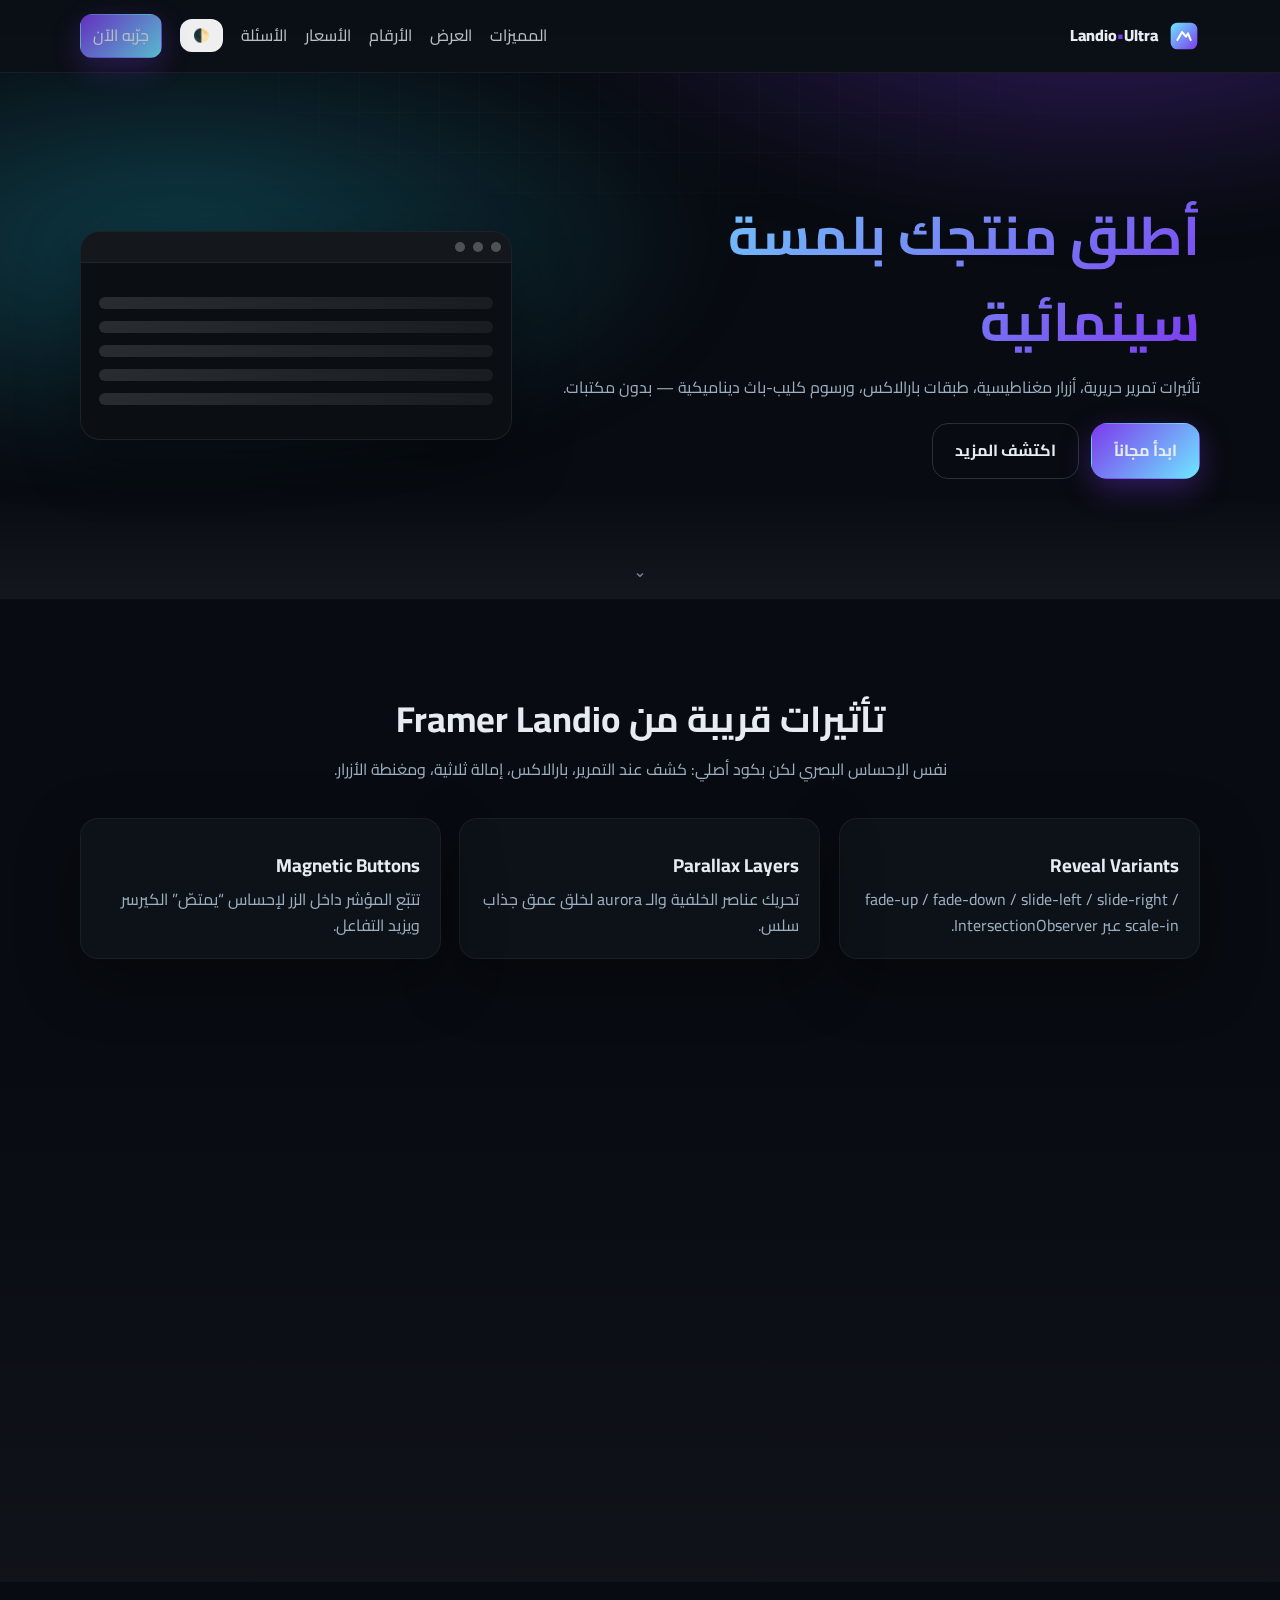
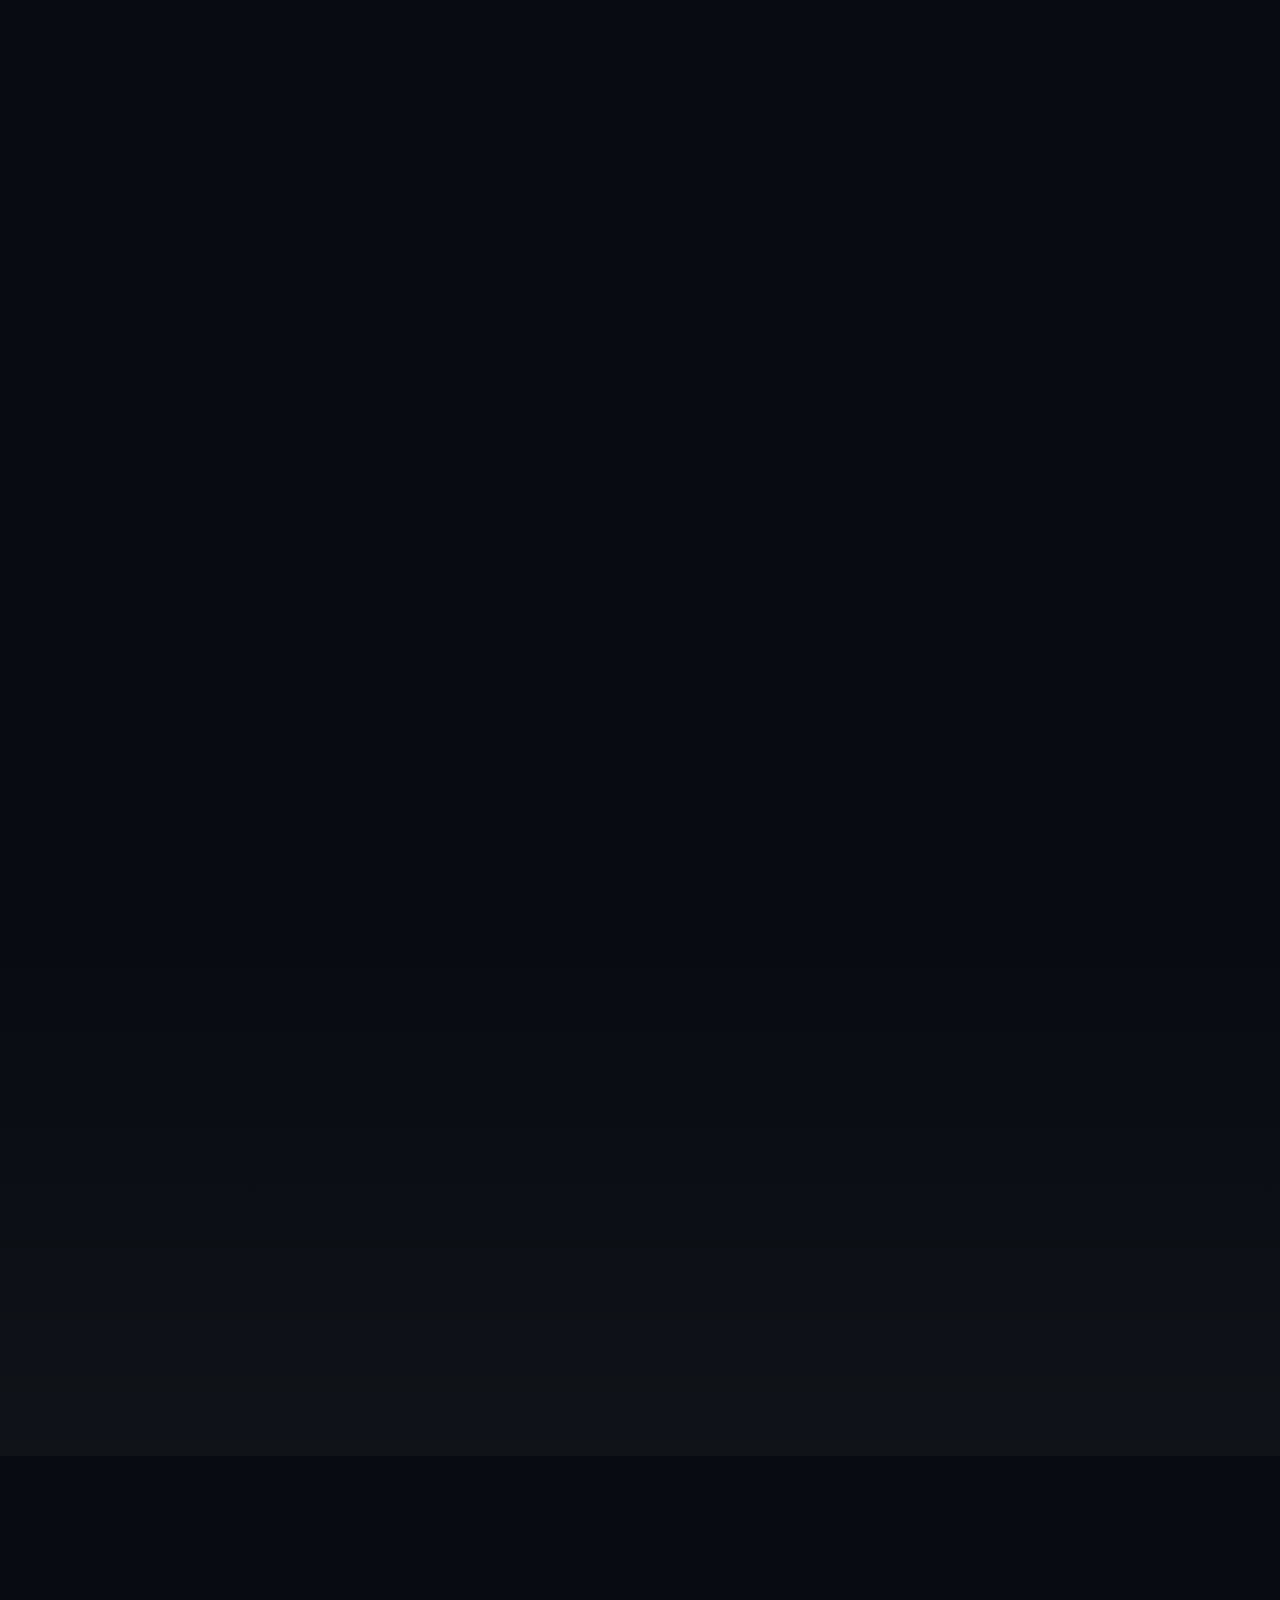
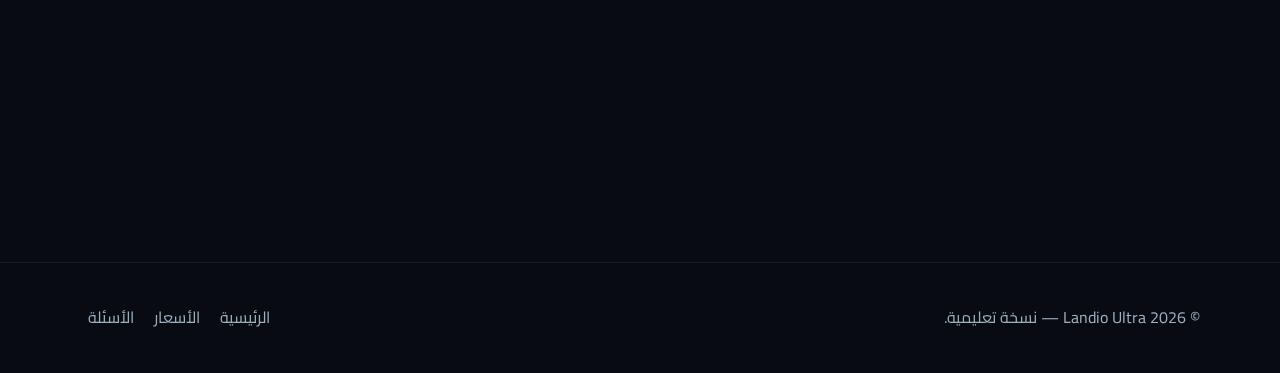
<file: index.html>
<!DOCTYPE html>
<html lang="ar" dir="rtl">
<head>
  <meta charset="UTF-8" />
  <meta name="viewport" content="width=device-width, initial-scale=1.0"/>
  <title>Landio Ultra — نسخة تعليمية مستوحاة</title>
  <meta name="description" content="نسخة تعليمية مستوحاة من Landio بنفس روح التأثيرات دون نسخ المحتوى/الأصول.">
  <link rel="preconnect" href="https://fonts.googleapis.com">
  <link rel="preconnect" href="https://fonts.gstatic.com" crossorigin>
  <link href="https://fonts.googleapis.com/css2?family=Cairo:wght@300;400;600;800&display=swap" rel="stylesheet">
  <link rel="stylesheet" href="css/styles.css" />
</head>
<body>
  <!-- Scroll progress -->
  <div id="progress"></div>

  <!-- ========== NAVBAR ========== -->
  <header class="navbar" id="top" data-reveal="fade-down">
    <div class="container nav-inner">
      <a class="brand" href="#hero" aria-label="الرئيسية">
        <svg class="logo" viewBox="0 0 48 48" aria-hidden="true">
          <defs>
            <linearGradient id="g1" x1="0" x2="1" y1="0" y2="1">
              <stop offset="0" stop-color="var(--c1)" />
              <stop offset="1" stop-color="var(--c2)" />
            </linearGradient>
          </defs>
          <rect x="4" y="4" width="40" height="40" rx="10" fill="url(#g1)"/>
          <path d="M14 30l7-12 6 7 3-5 4 10" stroke="white" stroke-width="3" fill="none" stroke-linecap="round" stroke-linejoin="round"/>
        </svg>
        <span>Landio<span class="dot">•</span>Ultra</span>
      </a>
      <button class="mobile-toggle" aria-label="القائمة">☰</button>
      <nav class="links">
        <a href="#features">المميزات</a>
        <a href="#showcase">العرض</a>
        <a href="#stats">الأرقام</a>
        <a href="#pricing">الأسعار</a>
        <a href="#faq">الأسئلة</a>
        <button class="btn sm theme-switch" aria-label="تبديل الثيم">🌓</button>
        <a href="#cta" class="btn sm primary magnetic">جرّبه الآن</a>
      </nav>
    </div>
  </header>

  <!-- ========== HERO ========== -->
  <section id="hero" class="hero">
    <div class="aurora"></div>
    <div class="grid-bg"></div>
    <div class="container hero-inner">
      <div class="hero-copy">
        <h1 class="title gradient" data-reveal="fade-up">أطلق منتجك بلمسة سينمائية</h1>
        <p class="sub" data-reveal="fade-up" data-delay="100">
          تأثيرات تمرير حريرية، أزرار مغناطيسية، طبقات بارالاكس، ورسوم كليب-باث ديناميكية — بدون مكتبات.
        </p>
        <div class="hero-actions" data-reveal="fade-up" data-delay="200">
          <a href="#pricing" class="btn lg primary magnetic">ابدأ مجاناً</a>
          <a href="#features" class="btn lg ghost">اكتشف المزيد</a>
        </div>
      </div>
      <div class="hero-media" data-reveal="scale-in" data-delay="200">
        <div class="shell">
          <div class="statusbar"><span></span><span></span><span></span></div>
          <div class="canvas">
            <div class="row shimmer"></div>
            <div class="row"></div><div class="row"></div>
            <div class="row"></div><div class="row"></div>
          </div>
        </div>
      </div>
    </div>
    <a class="scroll-hint" href="#features" aria-label="مرر للأسفل">⌄</a>
    <div class="shape-clip" aria-hidden="true"></div>
  </section>

  <!-- ========== FEATURES ========== -->
  <section id="features" class="section">
    <div class="container">
      <header class="section-head" data-reveal="fade-up">
        <h2>تأثيرات قريبة من Framer Landio</h2>
        <p>نفس الإحساس البصري لكن بكود أصلي: كشف عند التمرير، بارالاكس، إمالة ثلاثية، ومغنطة الأزرار.</p>
      </header>
      <div class="grid cards">
        <article class="card tilt" data-reveal="slide-right">
          <h3>Reveal Variants</h3>
          <p>fade-up / fade-down / slide-left / slide-right / scale-in عبر IntersectionObserver.</p>
        </article>
        <article class="card tilt" data-reveal="slide-right" data-delay="100">
          <h3>Parallax Layers</h3>
          <p>تحريك عناصر الخلفية والـ aurora لخلق عمق جذاب سلس.</p>
        </article>
        <article class="card tilt" data-reveal="slide-right" data-delay="200">
          <h3>Magnetic Buttons</h3>
          <p>تتبّع المؤشر داخل الزر لإحساس “يمتصّ” الكيرسر ويزيد التفاعل.</p>
        </article>
      </div>
    </div>
  </section>

  <!-- ========== SHOWCASE (parallax tiles) ========== -->
  <section id="showcase" class="section alt">
    <div class="container">
      <header class="section-head" data-reveal="fade-up">
        <h2>عرض حي</h2>
        <p>بطاقات كبيرة تتحرك بشكل طفيف عند التمرير (Scroll/Parallax) لتعكس سلاسة التصميم.</p>
      </header>
      <div class="tiles">
        <div class="tile" data-depth="0.15" data-reveal="fade-up"></div>
        <div class="tile" data-depth="0.25" data-reveal="fade-up" data-delay="100"></div>
        <div class="tile" data-depth="0.35" data-reveal="fade-up" data-delay="200"></div>
      </div>
    </div>
  </section>

  <!-- ========== STATS ========== -->
  <section id="stats" class="section">
    <div class="container">
      <div class="stats" data-reveal="fade-up">
        <div class="stat"><span class="num" data-count="99">0</span><span class="unit">%</span><p>رضا</p></div>
        <div class="stat"><span class="num" data-count="420">0</span><span class="unit">ms</span><p>سرعة</p></div>
        <div class="stat"><span class="num" data-count="1800">0</span><span class="unit">+</span><p>تطبيقات</p></div>
        <div class="stat"><span class="num" data-count="24">0</span><span class="unit">/7</span><p>جاهزية</p></div>
      </div>
    </div>
  </section>

  <!-- ========== PRICING ========== -->
  <section id="pricing" class="section">
    <div class="container">
      <header class="section-head" data-reveal="fade-up">
        <h2>خطط واضحة</h2>
        <p>مجاني لتجربة التأثيرات، وترقيات عند الحاجة.</p>
      </header>
      <div class="pricing">
        <article class="price-card tilt" data-reveal="fade-up">
          <h3>مجاني</h3>
          <p class="price"><span>0</span>€</p>
          <ul>
            <li>التأثيرات الأساسية</li>
            <li>RTL/LTR</li>
            <li>بدون مكتبات</li>
          </ul>
          <a href="#cta" class="btn primary magnetic">جرّب</a>
        </article>
        <article class="price-card highlight tilt" data-reveal="fade-up" data-delay="120">
          <h3>احترافي</h3>
          <p class="price"><span>19</span>€</p>
          <ul>
            <li>تخصيص متقدم</li>
            <li>تحسين أداء</li>
            <li>مكوّنات إضافية</li>
          </ul>
          <a href="#cta" class="btn primary magnetic">ابدأ</a>
        </article>
        <article class="price-card tilt" data-reveal="fade-up" data-delay="240">
          <h3>مؤسسات</h3>
          <p class="price"><span>99</span>€</p>
          <ul>
            <li>SLA</li>
            <li>أولوية دعم</li>
            <li>خصائص خاصة</li>
          </ul>
          <a href="#cta" class="btn ghost">تواصل</a>
        </article>
      </div>
    </div>
  </section>

  <!-- ========== FAQ ========== -->
  <section id="faq" class="section alt">
    <div class="container">
      <header class="section-head" data-reveal="fade-up">
        <h2>أسئلة شائعة</h2>
        <p>أجوبة سريعة قبل الإطلاق.</p>
      </header>
      <details class="faq" data-reveal="fade-up">
        <summary>هل هذه نسخة طبق الأصل؟</summary>
        <p>هي نسخة تعليمية “مستوحاة” بنفس روح التأثيرات دون نسخ التصميم/النصوص/الأصول الأصلية.</p>
      </details>
      <details class="faq" data-reveal="fade-up" data-delay="100">
        <summary>هل يمكن تحويل الاتجاه إلى LTR؟</summary>
        <p>نعم، بتغيير قيمة <code>dir</code> في &lt;html&gt;.</p>
      </details>
      <details class="faq" data-reveal="fade-up" data-delay="200">
        <summary>هل أحتاج مكتبة أنيميشن؟</summary>
        <p>لا، كل شيء Vanilla باستخدام واجهات المتصفح الحديثة.</p>
      </details>
    </div>
  </section>

  <!-- ========== CTA ========== -->
  <section id="cta" class="section cta">
    <div class="container">
      <div class="cta-box" data-reveal="scale-in">
        <h3>جاهز للتجربة؟</h3>
        <p>انسخ القالب وابدأ اللعب بالتأثيرات فورًا.</p>
        <a href="#top" class="btn lg primary magnetic">إلى الأعلى</a>
      </div>
    </div>
  </section>

  <footer class="footer">
    <div class="container foot-inner">
      <p>© <span id="year"></span> Landio Ultra — نسخة تعليمية.</p>
      <div class="foot-links">
        <a href="#hero">الرئيسية</a>
        <a href="#pricing">الأسعار</a>
        <a href="#faq">الأسئلة</a>
      </div>
    </div>
  </footer>

  <script src="js/main.js"></script>
</body>
</html>
</file>
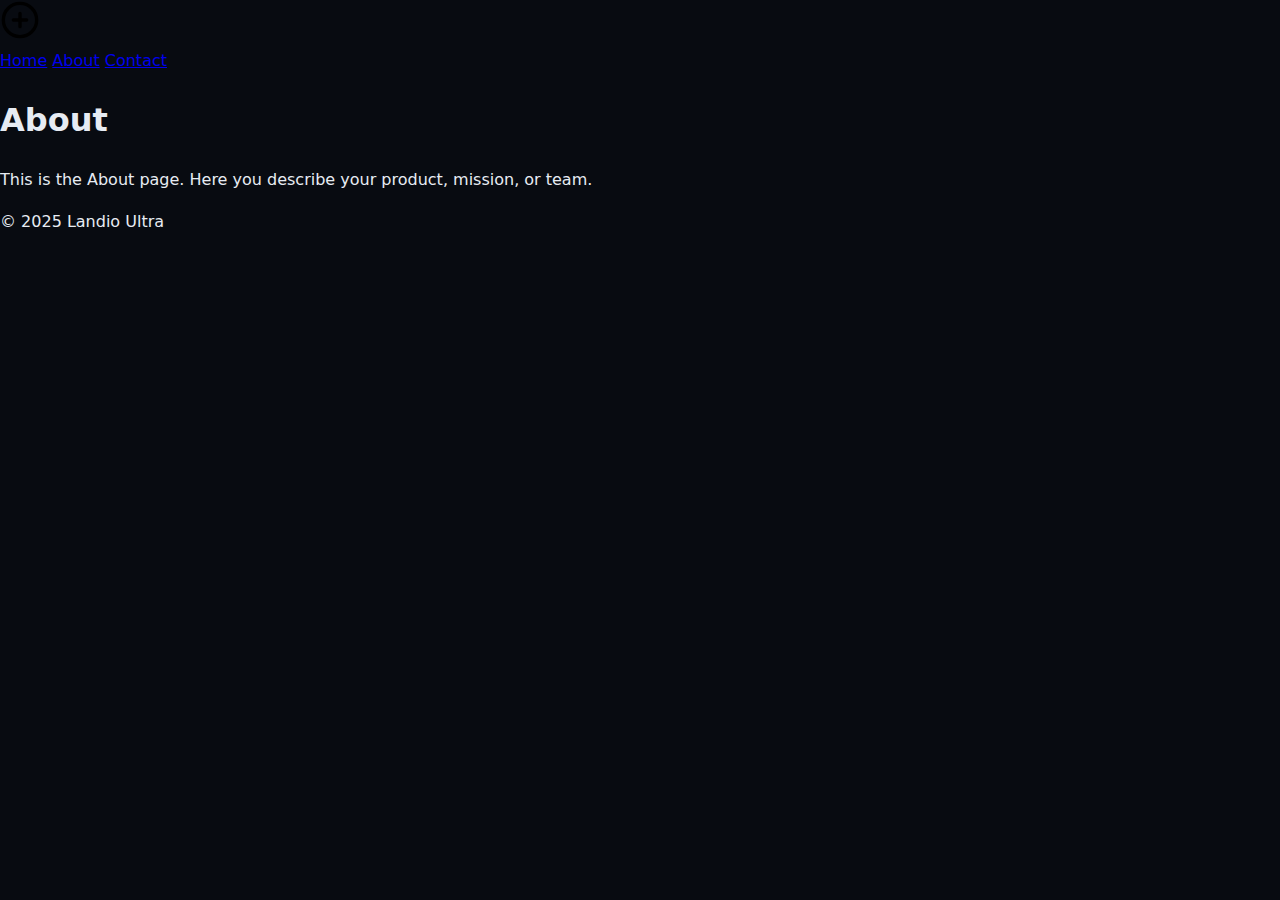
<file: about.html>
<!DOCTYPE html>
<html lang="en">
<head>
  <meta charset="UTF-8" />
  <meta name="viewport" content="width=device-width, initial-scale=1.0"/>
  <title>About - Landio Ultra</title>
  <link rel="stylesheet" href="css/styles.css">
</head>
<body>
  <header>
    <img src="assets/icons/logo.svg" alt="Logo" width="40">
    <nav>
      <a href="index.html">Home</a>
      <a href="about.html">About</a>
      <a href="contact.html">Contact</a>
    </nav>
  </header>

  <main>
    <h1>About</h1>
    <p>This is the About page. Here you describe your product, mission, or team.</p>
  </main>

  <footer>
    <p>© 2025 Landio Ultra</p>
  </footer>

  <script src="js/main.js"></script>
</body>
</html>
</file>
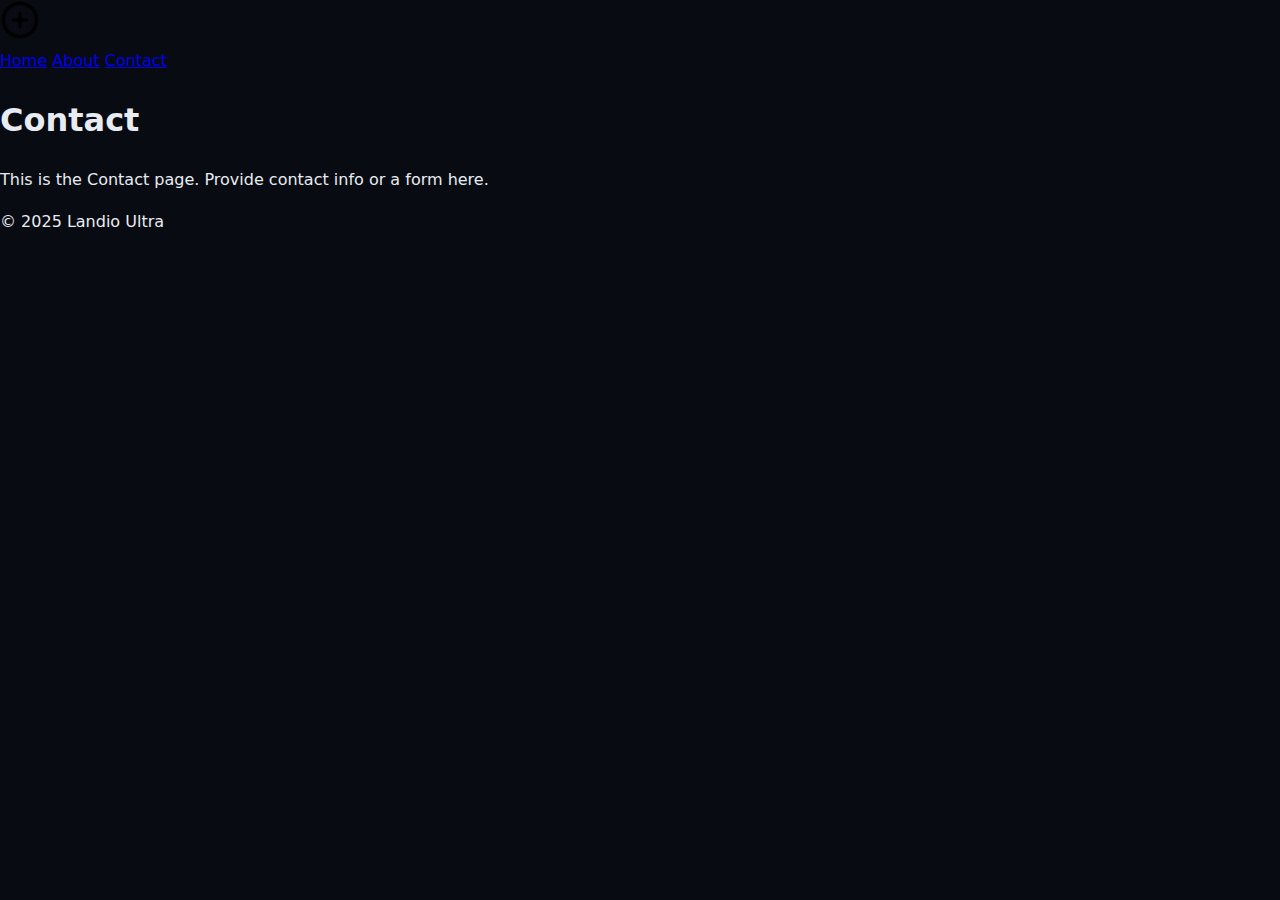
<file: contact.html>
<!DOCTYPE html>
<html lang="en">
<head>
  <meta charset="UTF-8" />
  <meta name="viewport" content="width=device-width, initial-scale=1.0"/>
  <title>Contact - Landio Ultra</title>
  <link rel="stylesheet" href="css/styles.css">
</head>
<body>
  <header>
    <img src="assets/icons/logo.svg" alt="Logo" width="40">
    <nav>
      <a href="index.html">Home</a>
      <a href="about.html">About</a>
      <a href="contact.html">Contact</a>
    </nav>
  </header>

  <main>
    <h1>Contact</h1>
    <p>This is the Contact page. Provide contact info or a form here.</p>
  </main>

  <footer>
    <p>© 2025 Landio Ultra</p>
  </footer>

  <script src="js/main.js"></script>
</body>
</html>
</file>
<file: css/styles.css>
/* ================== Base ================== */
:root{
  --bg: #080b11;
  --surface: #0d1218;
  --text: #e7ecf3;
  --muted: #9db0c2;
  --c1: #6ee7ff;
  --c2: #7c3aed;
  --c3: #22d3ee;
  --accent: #10b981;
  --radius: 18px;
  --shadow: 0 20px 60px rgba(0,0,0,.35);
}
:root.light{
  --bg:#f7f9fc; --surface:#ffffff; --text:#0f1720; --muted:#4b5563;
  --shadow:0 10px 40px rgba(0,0,0,.08);
}

*{box-sizing:border-box}
html,body{height:100%}
html{scroll-behavior:smooth}
body{
  margin:0;
  font-family:"Cairo",system-ui,Segoe UI,Roboto,Arial,sans-serif;
  background: var(--bg);
  color:var(--text);
  line-height:1.6;
  overflow-x:hidden;
}

/* Progress bar */
#progress{
  position:fixed; inset-inline:0; top:0; height:3px; z-index:100;
  background:linear-gradient(90deg, var(--c2), var(--c1));
  transform-origin:0 50%; transform:scaleX(0);
}

/* Containers & Sections */
.container{width:min(1120px, 92%); margin-inline:auto}
.section{padding:92px 0}
.section.alt{background:linear-gradient(0deg, rgba(255,255,255,.03), rgba(255,255,255,0))}
.section-head{max-width:720px;margin:0 auto 36px;text-align:center}
.section-head h2{margin:0 0 8px;font-size:clamp(24px,4vw,36px)}
.section-head p{color:var(--muted);margin:0}

/* Navbar */
.navbar{
  position:sticky; top:0; z-index:60;
  background:rgba(13,18,24,.6);
  backdrop-filter:saturate(150%) blur(16px);
  border-bottom:1px solid rgba(255,255,255,.06);
}
:root.light .navbar{background:rgba(255,255,255,.8); border-bottom:1px solid #e5e7eb}
.nav-inner{display:flex;align-items:center;justify-content:space-between;padding:14px 0}
.brand{display:flex;align-items:center;gap:10px;color:var(--text);text-decoration:none;font-weight:800}
.logo{width:32px;height:32px}
.brand .dot{color:var(--c2)}
.links{display:flex;gap:18px;align-items:center}
.links a{color:var(--text);text-decoration:none;opacity:.8}
.links a:hover{opacity:1}
.mobile-toggle{display:none;background:none;border:1px solid rgba(255,255,255,.2);border-radius:12px;padding:6px 10px;color:var(--text)}
.theme-switch{cursor:pointer}

@media (max-width: 900px){
  .links{display:none;position:absolute;right:16px;left:16px;top:64px;flex-direction:column;background:var(--surface);padding:16px;border-radius:16px;box-shadow:var(--shadow)}
  .links.open{display:flex}
  .mobile-toggle{display:inline-flex}
}

/* Buttons */
.btn{display:inline-flex;align-items:center;justify-content:center;border:1px solid rgba(255,255,255,.15);padding:10px 16px;border-radius:14px;text-decoration:none;color:var(--text);transition:.2s;position:relative;overflow:hidden}
.btn.sm{padding:8px 12px;border-radius:12px}
.btn.lg{padding:14px 22px;border-radius:16px;font-weight:700}
.btn.primary{background:linear-gradient(135deg,var(--c2), var(--c1)); border-color:transparent; box-shadow:0 10px 30px rgba(124,58,237,.35)}
.btn.primary:hover{transform:translateY(-1px)}
.btn.ghost:hover{background:rgba(255,255,255,.06)}
:root.light .btn.ghost:hover{background:#f3f4f6}

/* Magnetic button effect */
.magnetic{will-change:transform}
.magnetic span{pointer-events:none}

/* HERO */
.hero{position:relative; padding:120px 0 120px; overflow:hidden; isolation:isolate}
.hero-inner{display:grid;grid-template-columns:1.2fr .8fr;gap:40px;align-items:center}
.hero .title{font-size:clamp(28px,6vw,54px);margin:0 0 10px}
.hero .sub{color:var(--muted);margin:0 0 22px}
.hero-actions{display:flex;gap:12px;flex-wrap:wrap}

.aurora{
  position:absolute; inset:-40% -10% auto -10%; height:120%;
  background:
    radial-gradient(60% 60% at 80% 20%, rgba(124,58,237,.35), transparent 60%),
    radial-gradient(60% 60% at 20% 60%, rgba(34,211,238,.25), transparent 60%);
  filter: blur(40px);
  animation: aurora 14s ease-in-out infinite alternate;
  z-index:-1;
}
@keyframes aurora{
  0%{transform:translateY(-20px) scale(1)}
  100%{transform:translateY(30px) scale(1.05)}
}

.grid-bg{position:absolute;inset:-40px;background-image:
  linear-gradient(transparent 98%, rgba(255,255,255,.06) 2%),
  linear-gradient(90deg, transparent 98%, rgba(255,255,255,.06) 2%);
  background-size:40px 40px; opacity:.3; mask-image:radial-gradient(60% 60% at 50% 0%, #000 30%, transparent 65%)
}

.shell{
  border:1px solid rgba(255,255,255,.08);
  border-radius:20px; overflow:hidden; background:#0b0f14; box-shadow:var(--shadow)
}
.statusbar{display:flex;gap:8px;padding:10px;background:rgba(255,255,255,.04);border-bottom:1px solid rgba(255,255,255,.06)}
.statusbar span{width:10px;height:10px;border-radius:999px;background:rgba(255,255,255,.25)}
.canvas{padding:22px 18px}
.row{height:12px;border-radius:8px;background:linear-gradient(90deg, rgba(255,255,255,.12), rgba(255,255,255,.06));margin:12px 0}
.shimmer{position:relative;overflow:hidden}
.shimmer::after{content:"";position:absolute;inset:0;transform:translateX(-100%);background:linear-gradient(90deg, transparent, rgba(255,255,255,.35), transparent);animation:shine 2.4s infinite}
@keyframes shine{50%{transform:translateX(0)} 100%{transform:translateX(100%)}}

.scroll-hint{position:absolute;left:50%;transform:translateX(-50%);bottom:14px;color:var(--muted);text-decoration:none;opacity:.7}

/* Clip-path dynamic shape */
.shape-clip{
  position:absolute; inset:auto 0 -1px 0; height:120px;
  background:linear-gradient(180deg, transparent, rgba(255,255,255,.05));
  clip-path: polygon(0 0, 100% 20%, 100% 100%, 0 100%);
  transition: clip-path .4s ease;
}

/* Grids & Cards */
.grid.cards{display:grid;grid-template-columns:repeat(3,1fr);gap:18px}
.card, .price-card{background:var(--surface);border:1px solid rgba(255,255,255,.06);padding:20px;border-radius:var(--radius);box-shadow:var(--shadow)}
.card h3{margin:12px 0 6px}
.card p{color:var(--muted);margin:0}
.tiles{display:grid;grid-template-columns:repeat(3,1fr);gap:18px}
.tile{height:220px;border-radius:22px;border:1px solid rgba(255,255,255,.08);background:linear-gradient(135deg, rgba(124,58,237,.35), rgba(34,211,238,.25));box-shadow:var(--shadow)}

@media (max-width: 900px){
  .hero-inner{grid-template-columns:1fr}
  .grid.cards{grid-template-columns:1fr}
  .tiles{grid-template-columns:1fr; height:auto}
}

/* Stats */
.stats{display:grid;grid-template-columns:repeat(4,1fr);gap:18px;text-align:center}
.stat{background:var(--surface);border:1px solid rgba(255,255,255,.06);border-radius:var(--radius);padding:24px}
.stat .num{font-size:36px;font-weight:800;display:inline-block;min-width:2ch}
.stat .unit{opacity:.8;margin-inline-start:4px}
.stat p{color:var(--muted);margin:6px 0 0}
@media (max-width: 900px){
  .stats{grid-template-columns:repeat(2,1fr)}
}

/* Pricing */
.pricing{display:grid;grid-template-columns:repeat(3,1fr);gap:18px;align-items:stretch}
.price-card h3{margin:4px 0 8px}
.price-card .price{font-size:38px;margin:10px 0 16px}
.price-card ul{list-style:none;padding:0;margin:0 0 16px;color:var(--muted)}
.price-card li{margin:8px 0}
.price-card.highlight{border:1px solid transparent; background:
  linear-gradient(var(--surface), var(--surface)) padding-box,
  linear-gradient(135deg, var(--c2), var(--c1)) border-box;}

/* FAQ + CTA + Footer */
.faq{background:var(--surface);border:1px solid rgba(255,255,255,.06);padding:16px;border-radius:var(--radius);margin:10px 0}
.faq > summary{cursor:pointer;font-weight:700}
.faq > p{color:var(--muted);margin:8px 0 0}
.cta .cta-box{background:linear-gradient(135deg, rgba(124,58,237,.35), rgba(34,211,238,.25));border:1px solid rgba(255,255,255,.2);padding:28px;border-radius:22px;text-align:center;box-shadow:var(--shadow)}
.footer{padding:26px 0;border-top:1px solid rgba(255,255,255,.06);color:var(--muted)}
.foot-inner{display:flex;align-items:center;justify-content:space-between;gap:16px}
.foot-links a{color:inherit;text-decoration:none;margin-inline:8px}

/* Reveal variants */
.gradient{background:linear-gradient(135deg, var(--c1), var(--c2));-webkit-background-clip:text;background-clip:text;color:transparent}
[data-reveal]{opacity:0;transform:translateY(18px);transition:.6s ease;will-change:transform,opacity}
.reveal-in{opacity:1 !important;transform:none !important}
[data-reveal="fade-down"]{transform:translateY(-12px)}
[data-reveal="slide-left"]{transform:translateX(18px)}
[data-reveal="slide-right"]{transform:translateX(-18px)}
[data-reveal="scale-in"]{transform:scale(.96)}
[data-delay="100"]{transition-delay:.1s}[data-delay="120"]{transition-delay:.12s}
[data-delay="200"]{transition-delay:.2s}[data-delay="240"]{transition-delay:.24s}

/* Tilt */
.tilt{transform-style:preserve-3d;transition:transform .15s ease}
.tilt:hover{transform:perspective(700px) rotateX(var(--rx,0)) rotateY(var(--ry,0)) translateZ(0)}
</file>
